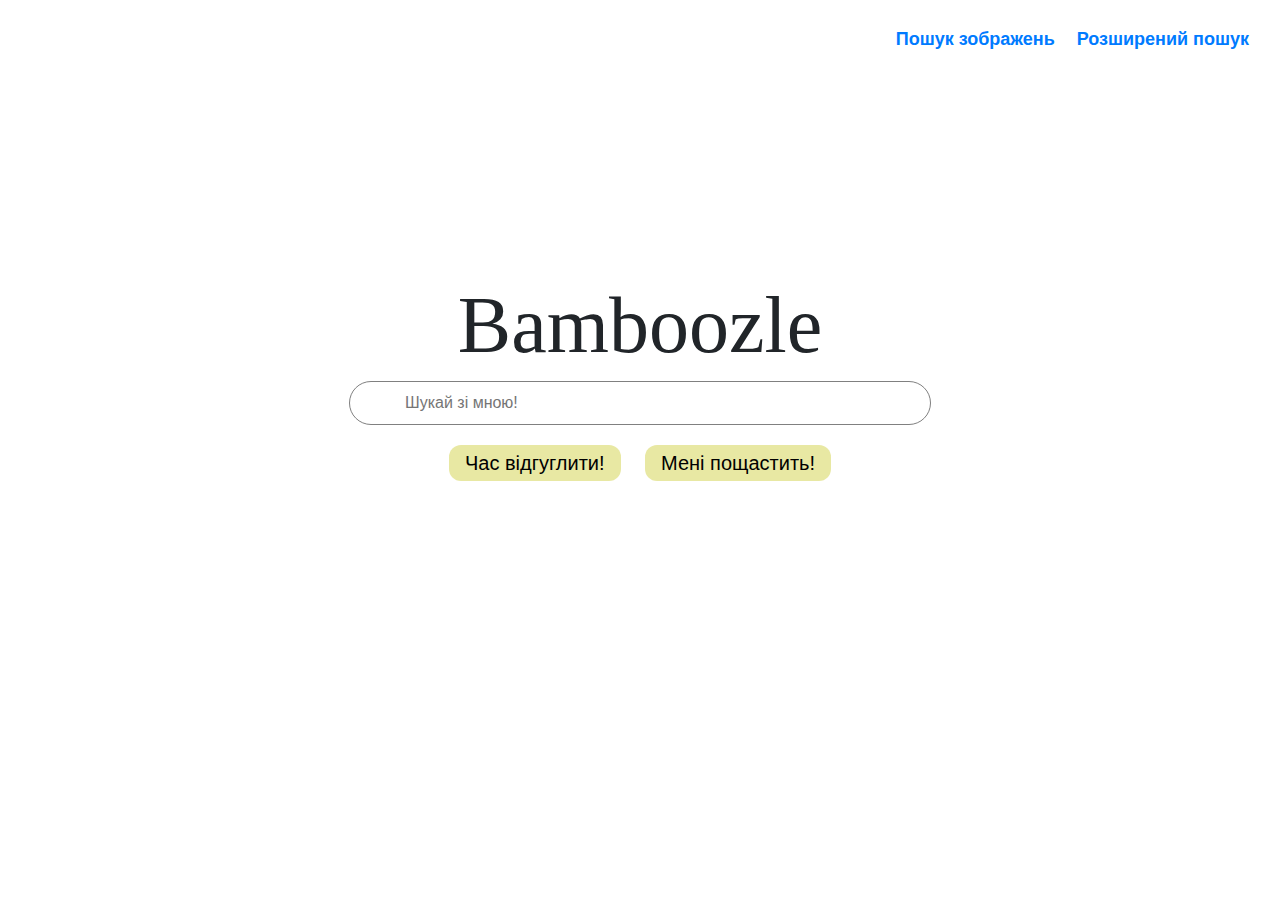
<file: index.html>
<!DOCTYPE html>
<html lang="uk">
  <head>
    <meta charset="UTF-8" />
    <meta http-equiv="X-UA-Compatible" content="IE=edge" />
    <meta name="viewport" content="width=device-width, initial-scale=1.0" />
    <title>Простий пошук</title>
    <link rel="stylesheet" href="style.css" />
    <link rel="stylesheet" href="normalize.css" />
    <link
      rel="stylesheet"
      href="https://stackpath.bootstrapcdn.com/bootstrap/4.4.1/css/bootstrap.min.css"
      integrity="sha384-Vkoo8x4CGsO3+Hhxv8T/Q5PaXtkKtu6ug5TOeNV6gBiFeWPGFN9MuhOf23Q9Ifjh"
      crossorigin="anonymous"
    />
  </head>
  <body>
    <div class="search_selector">
      <button><a href="images.html">Пошук зображень</a></button>
      <button><a href="advanced.html">Розширений пошук</a></button>
    </div>
    <form class="common_form" action="https://google.com/search">
      <div class="centred_title">
        <h1>Bamboozle</h1>
      </div>
      <div>
        <!-- <img src="https://img.icons8.com/ios-glyphs/30/000000/search--v1.png" alt=""> -->
        <input
          class="search_string"
          type="search"
          name="q"
          placeholder="Шукай зі мною!"
        />
      </div>
      <div>
        <input class="search_button" type="submit" value="Час відгуглити!" />
        <input
          class="search_button"
          type="submit"
          name="btnI"
          value="Мені пощастить!"
        />
      </div>
      <div><input type="hidden" name="hl" value="uk" /></div>
    </form>
  </body>
</html>
</file>
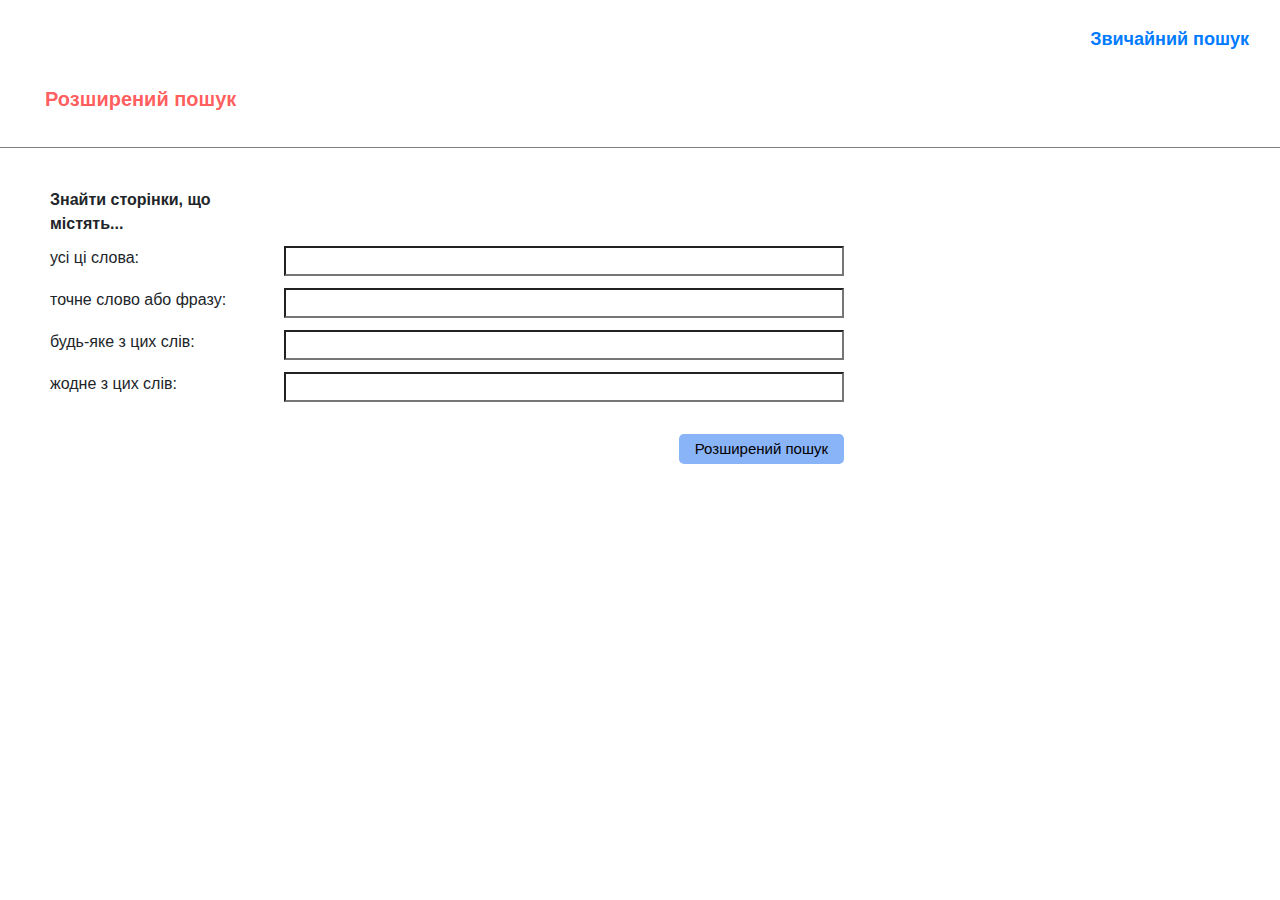
<file: advanced.html>
<!DOCTYPE html>
<html lang="uk">
  <head>
    <meta charset="UTF-8" />
    <meta http-equiv="X-UA-Compatible" content="IE=edge" />
    <meta name="viewport" content="width=device-width, initial-scale=1.0" />
    <title>Розширений пошук</title>
    <link rel="stylesheet" href="style.css" />
    <link rel="stylesheet" href="normalize.css" />
    <link
      rel="stylesheet"
      href="https://stackpath.bootstrapcdn.com/bootstrap/4.4.1/css/bootstrap.min.css"
      integrity="sha384-Vkoo8x4CGsO3+Hhxv8T/Q5PaXtkKtu6ug5TOeNV6gBiFeWPGFN9MuhOf23Q9Ifjh"
      crossorigin="anonymous"
    />
  </head>
  <body>
    <div class="search_selector">
      <button><a href="index.html">Звичайний пошук</a></button>
    </div>
    <div class="appbar">
      <label style="margin-left: 10px">Розширений пошук</label>
    </div>
    <div class="terminator"></div>
    <div class="adv_sub_title">
      <div><span>Знайти сторінки, що містять...</span></div>
    </div>
    <form action="https://google.com/search">
      <div class="advanced_search_div">
        <div>
          <label class="adv_search_desc">усі ці слова:</label>
        </div>
        <div>
          <input type="search" name="as_q">
        </div>
        <div>
          <label class="adv_search_desc">точне слово або фразу:</label>
          </div>
        <div>
          <input type="search" name="as_epq">
        </div>
        <div>
          <label class="adv_search_desc">будь-яке з цих слів:</label>
          </div>
        <div>
          <input type="search" name="as_oq">
        </div>
        <div>
          <label>жодне з цих слів:</label>
          </div>
        <div class="adv_search_desc">
          <input type="search" name="as_eq">
        </div>
        <div></div>
        <div><input class="adv_search_button" type="submit" value="Розширений пошук" /></div>
      </div>
    </form>
  </body>
</html>
</file>
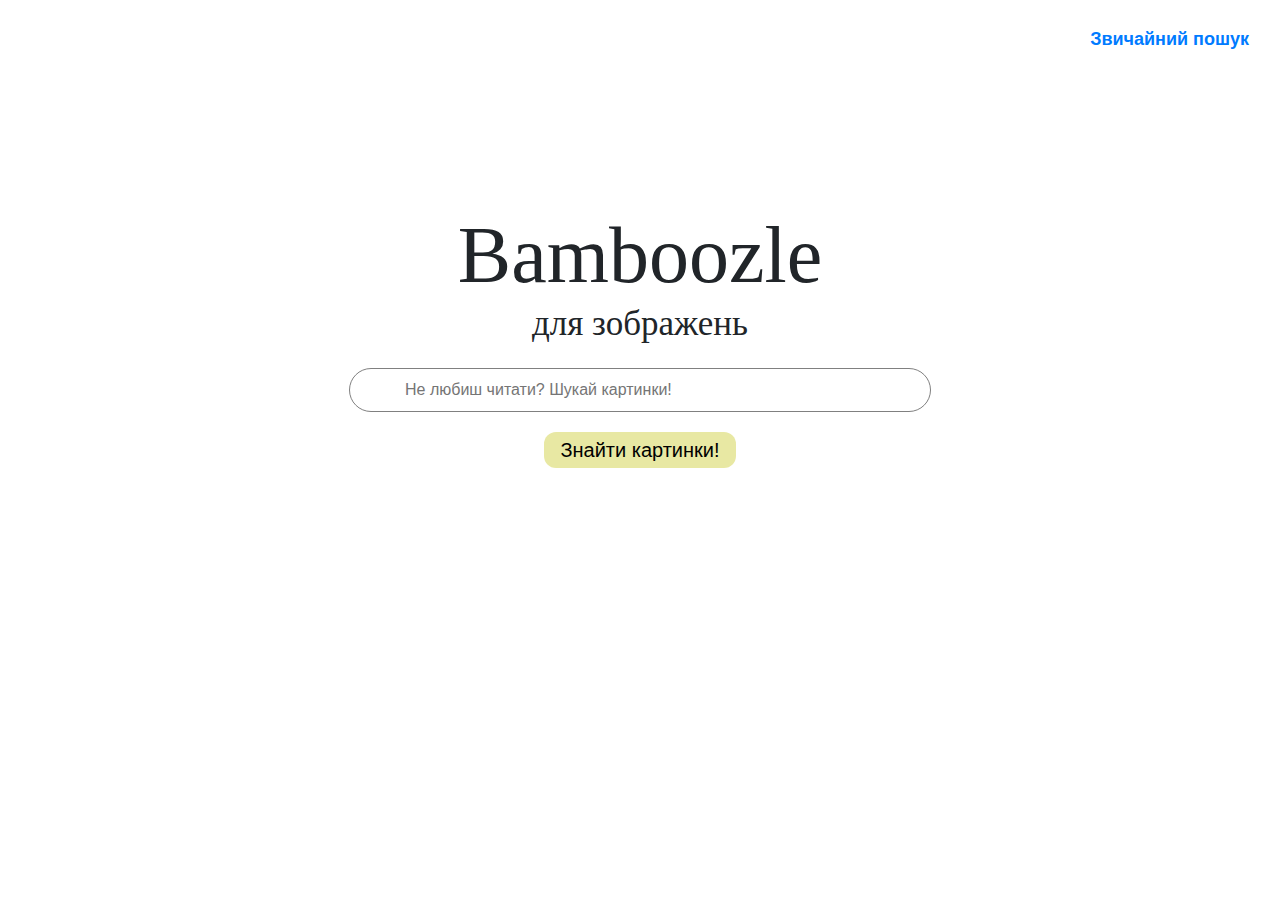
<file: images.html>
<!DOCTYPE html>
<html lang="uk">
<head>
    <meta charset="UTF-8">
    <meta http-equiv="X-UA-Compatible" content="IE=edge">
    <meta name="viewport" content="width=device-width, initial-scale=1.0">
    <title>Пошук зображень</title>
    <link rel="stylesheet" href="style.css" />
    <link rel="stylesheet" href="normalize.css" />
    <link
      rel="stylesheet"
      href="https://stackpath.bootstrapcdn.com/bootstrap/4.4.1/css/bootstrap.min.css"
      integrity="sha384-Vkoo8x4CGsO3+Hhxv8T/Q5PaXtkKtu6ug5TOeNV6gBiFeWPGFN9MuhOf23Q9Ifjh"
      crossorigin="anonymous"
    />
</head>
<body>
    <div class="search_selector">
      <button><a href="index.html">Звичайний пошук</a></button>
    </div>
  <form class="common_form" action="https://google.com/search">
    <div class="centred_title_img">
      <h1>Bamboozle</h1>
      <h2>для зображень</h2>
    </div>
    <input class="search_string" type="search" name="q" placeholder="Не любиш читати? Шукай картинки!" />
    <input type="hidden" name="tbm" value="isch">
    <div>
      <input class="img_search_button" type="submit" value="Знайти картинки!" />
    </div>
    <div><input type="hidden" name="hl" value="uk"></div>
  </form>
</body>
</html>
</file>
<file: style.css>
.search_selector {
  display: -webkit-box;
  display: -ms-flexbox;
  display: flex;
  -webkit-box-pack: right;
      -ms-flex-pack: right;
          justify-content: right;
  margin: 20px;
}

.search_selector button {
  border: none;
  margin: 5px;
  background-color: white;
  font-size: large;
  font-weight: bold;
}

.common_form {
  display: -webkit-box;
  display: -ms-flexbox;
  display: flex;
  -webkit-box-orient: vertical;
  -webkit-box-direction: normal;
      -ms-flex-direction: column;
          flex-direction: column;
  -webkit-box-align: center;
      -ms-flex-align: center;
          align-items: center;
}

.centred_title h1 {
  margin-top: 198px;
  font-family: Futuria;
  font-size: 80px;
}

.search_string {
  background-image: url(https://img.icons8.com/ios-glyphs/30/000000/search--v1.png);
  background-repeat: no-repeat;
  background-position-y: center;
  background-position-x: 1rem;
  border: 1px solid gray;
  border-radius: 24px;
  width: 582px;
  height: 44px;
  padding: 5px 8px 0 16px;
  padding-left: 55px;
  padding-top: 0px;
  outline: none;
}

.search_button, .img_search_button, .adv_search_button {
  margin: 11px 4px;
  padding: 0px 16px;
  border: none;
  background-color: rgba(201, 201, 41, 0.432);
  border-radius: 12px;
  font-size: 20px;
  margin: 10px;
  margin-top: 20px;
  height: 36px;
}

.search_button:hover, .img_search_button:hover, .adv_search_button:hover {
  border: 1px solid darkgray;
  background-color: rgba(218, 218, 47, 0.527);
}

.centred_title_img {
  margin-top: 128px;
  margin-bottom: 15px;
  text-align: center;
}

.centred_title_img h1 {
  font-size: 80px;
  margin-bottom: 0;
  font-family: Futuria;
}

.centred_title_img h2 {
  font-family: Futuria;
  font-size: 35px;
}

.adv_search_button {
  background-color: #8ab4f8;
  border-radius: 5px;
  height: 30px;
  font-size: 15px;
}

.appbar {
  color: rgba(255, 0, 0, 0.651);
  font-size: 20px;
  margin: 25px 35px;
  font-weight: bold;
  font-style: inherit;
}

.adv_sub_title {
  margin: 40px 40px 0px 50px;
  width: 16%;
  font-weight: bold;
  max-width: 230px;
}

.advanced_search_div {
  max-width: 1140px;
  min-width: 200px;
  margin: 0px 40px 40px 40px;
  display: -ms-grid;
  display: grid;
  padding: 10px;
  grid-column-gap: 10px;
  grid-row-gap: 10px;
  -ms-grid-columns: 20% 50%;
      grid-template-columns: 20% 50%;
}

.advanced_search_div input[type="search"] {
  width: 100%;
}

.advanced_search_div input[type="submit"] {
  float: right;
  margin-right: 0px;
}

.terminator {
  border-bottom: 1px solid gray;
}
/*# sourceMappingURL=style.css.map */
</file>
